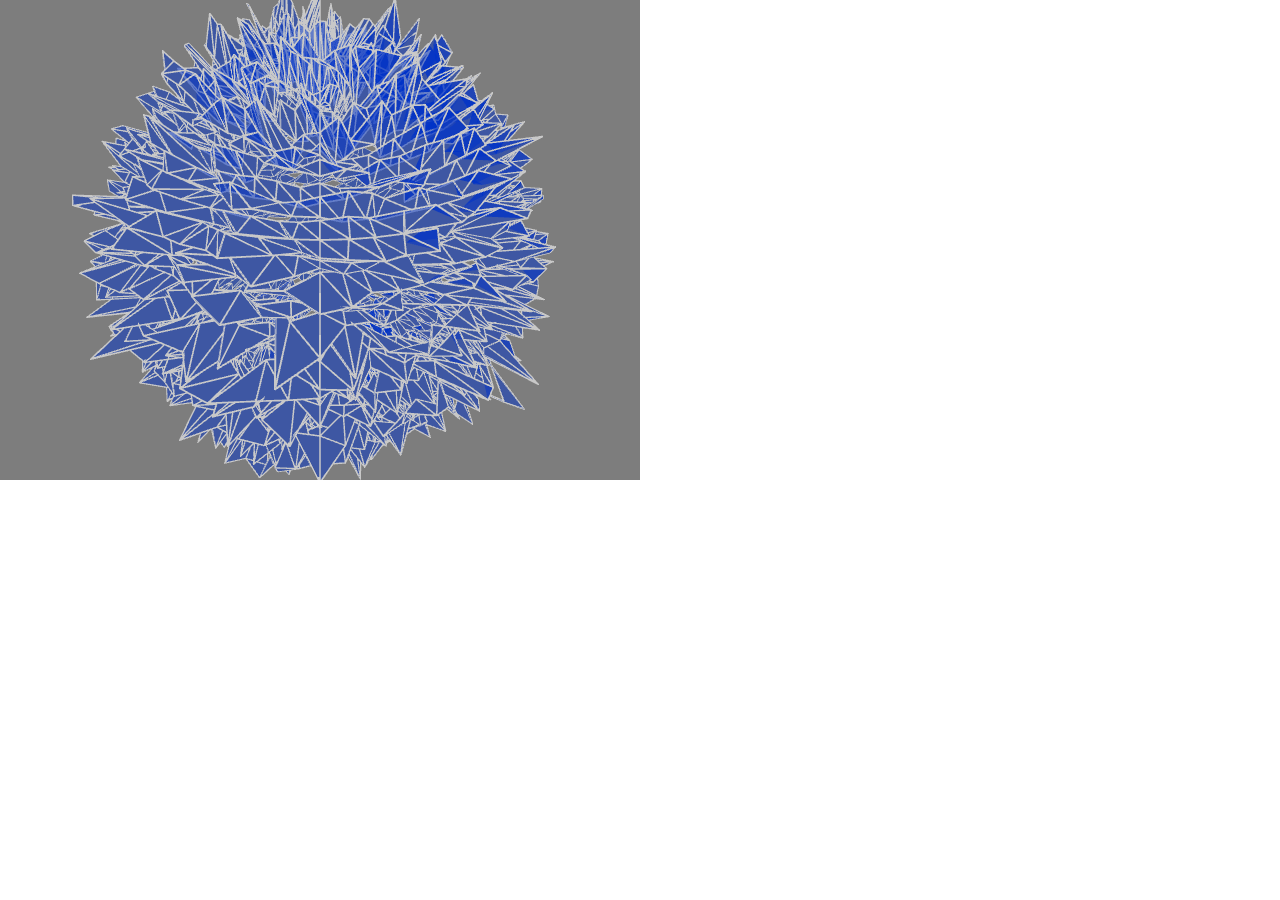
<file: 3D-Perlin Noise/index.html>
<!DOCTYPE html>
<html lang="en">
  <head>
    <meta charset="utf-8" />
    <meta name="viewport" content="width=device-width, initial-scale=1.0">

    <title>Sketch</title>

    <link rel="stylesheet" type="text/css" href="style.css">

    <script src="libraries/p5.min.js"></script>
    <script src="libraries/p5.sound.min.js"></script>
  </head>

  <body>
    <script src="sketch.js"></script>
  </body>
</html>
</file>
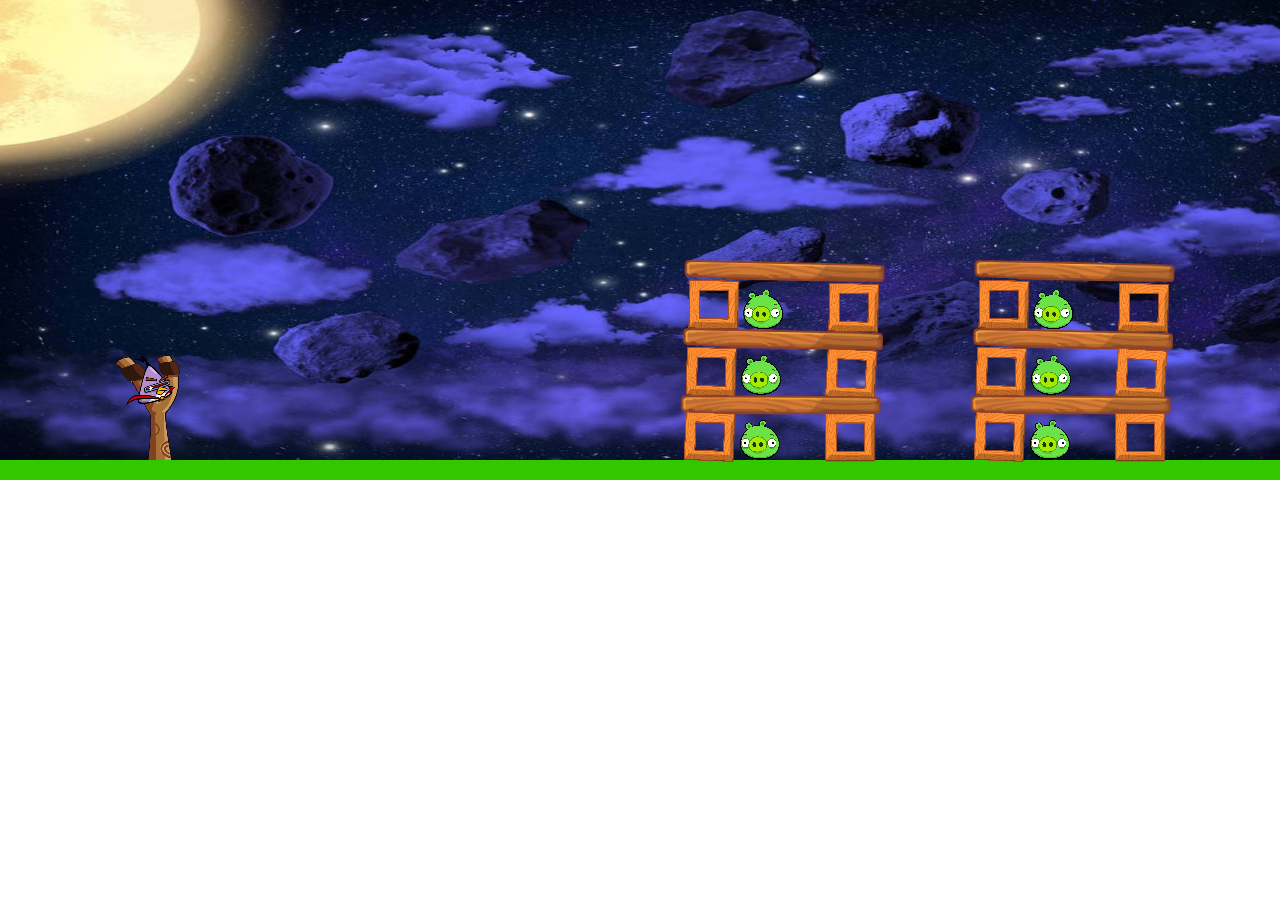
<file: Angry Birds/index.html>
<!DOCTYPE html>
<html lang="en">
  <head>
    <meta charset="utf-8" />
    <meta name="viewport" content="width=device-width, initial-scale=1.0">

    <title>Sketch</title>
<!-- import matterjs library-->
    <script src="libraries/matter.js"></script>
    <script src="models.js"></script>
    <link rel="stylesheet" type="text/css" href="style.css">

    <script src="libraries/p5.min.js"></script>
    <script src="libraries/p5.sound.min.js"></script>
  </head>

  <body>
    <script src="sketch.js"></script>
  </body>
</html>
</file>
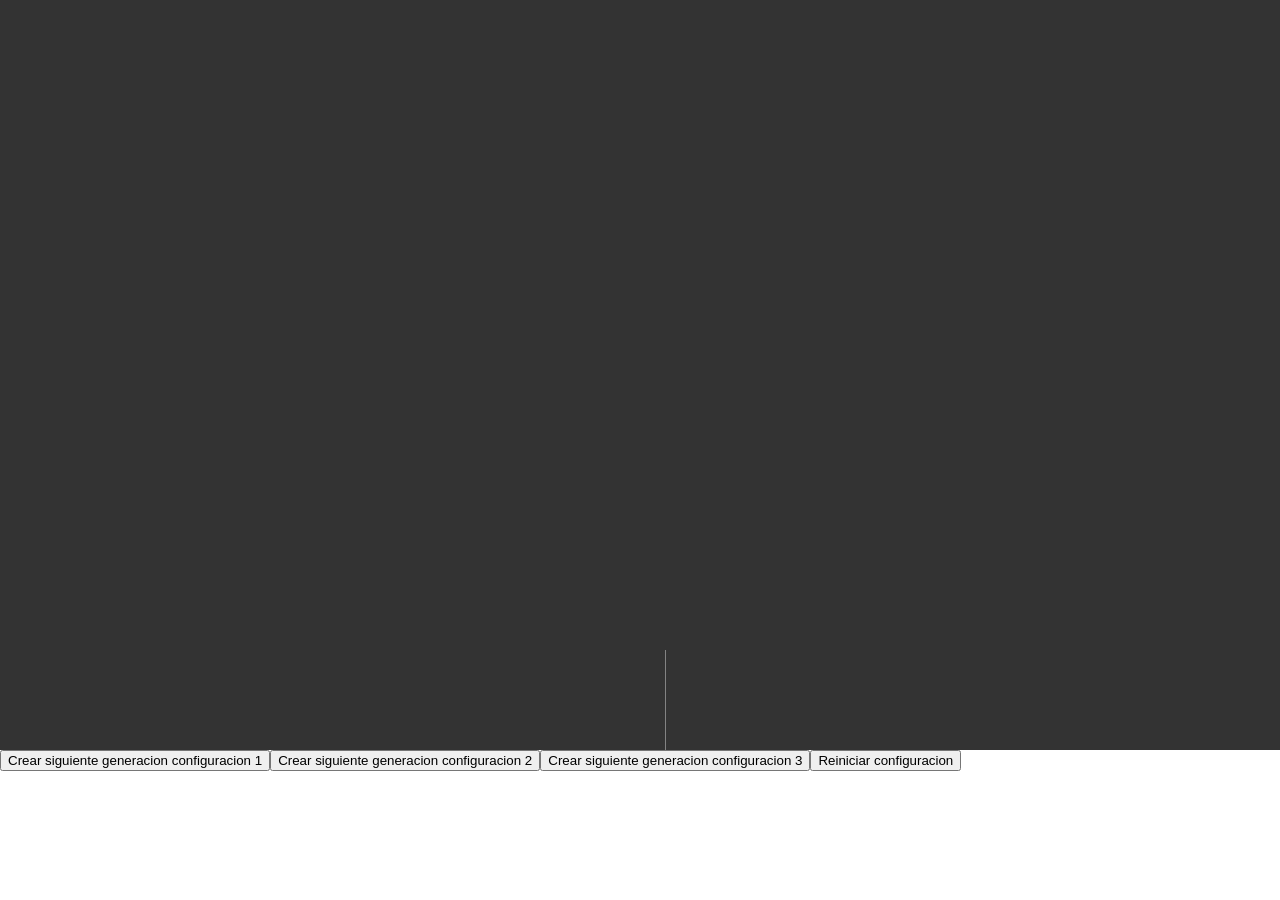
<file: Arbol recursivo/index.html>
<!DOCTYPE html>
<html lang="en">
  <head>
    <meta charset="utf-8" />
    <meta name="viewport" content="width=device-width, initial-scale=1.0">

    <title>Sketch</title>

    <link rel="stylesheet" type="text/css" href="style.css">

    <script src="libraries/p5.min.js"></script>
    <script src="libraries/p5.sound.min.js"></script>
  </head>

  <body>
    <!-- <script src="sketch.js"></script> -->
    <script src="opicion2.js"></script>
  </body>
</html>
</file>
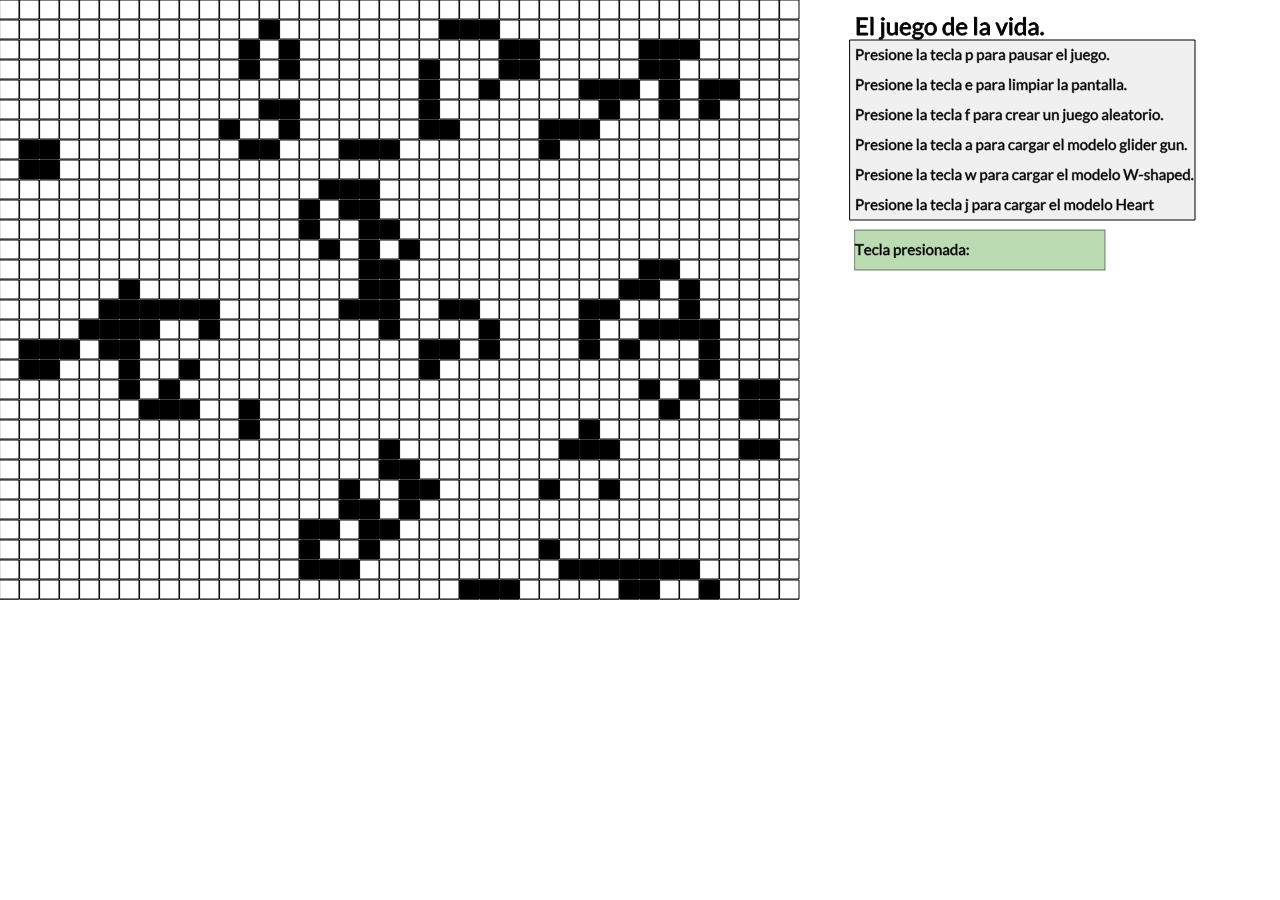
<file: Juego de la vida/index.html>
<!DOCTYPE html>
<html lang="en">
  <head>
    <meta charset="utf-8" />
    <meta name="viewport" content="width=device-width, initial-scale=1.0">

    <title>Sketch</title>

    <link rel="stylesheet" type="text/css" href="style.css">

    <script src="libraries/p5.min.js"></script>
    <script src="libraries/p5.sound.min.js"></script>
    <script src="libraries/quicksettings.js"></script>
    <script src="libraries/p5.gui.js"></script>
  </head>

  <body>
    <script src="sketch.js"></script>
  </body>
</html>
</file>
<file: 3D-Perlin Noise/style.css>
html, body {
  margin: 0;
  padding: 0;
}

canvas {
  display: block;
}
</file>
<file: Angry Birds/style.css>
html, body {
  margin: 0;
  padding: 0;
}

canvas {
  display: block;
}
</file>
<file: Arbol recursivo/style.css>
html, body {
  margin: 0;
  padding: 0;
}

canvas {
  display: block;
}
</file>
<file: Juego de la vida/style.css>
html, body {
  margin: 0;
  padding: 0;
}

canvas {
  display: block;
}
</file>
